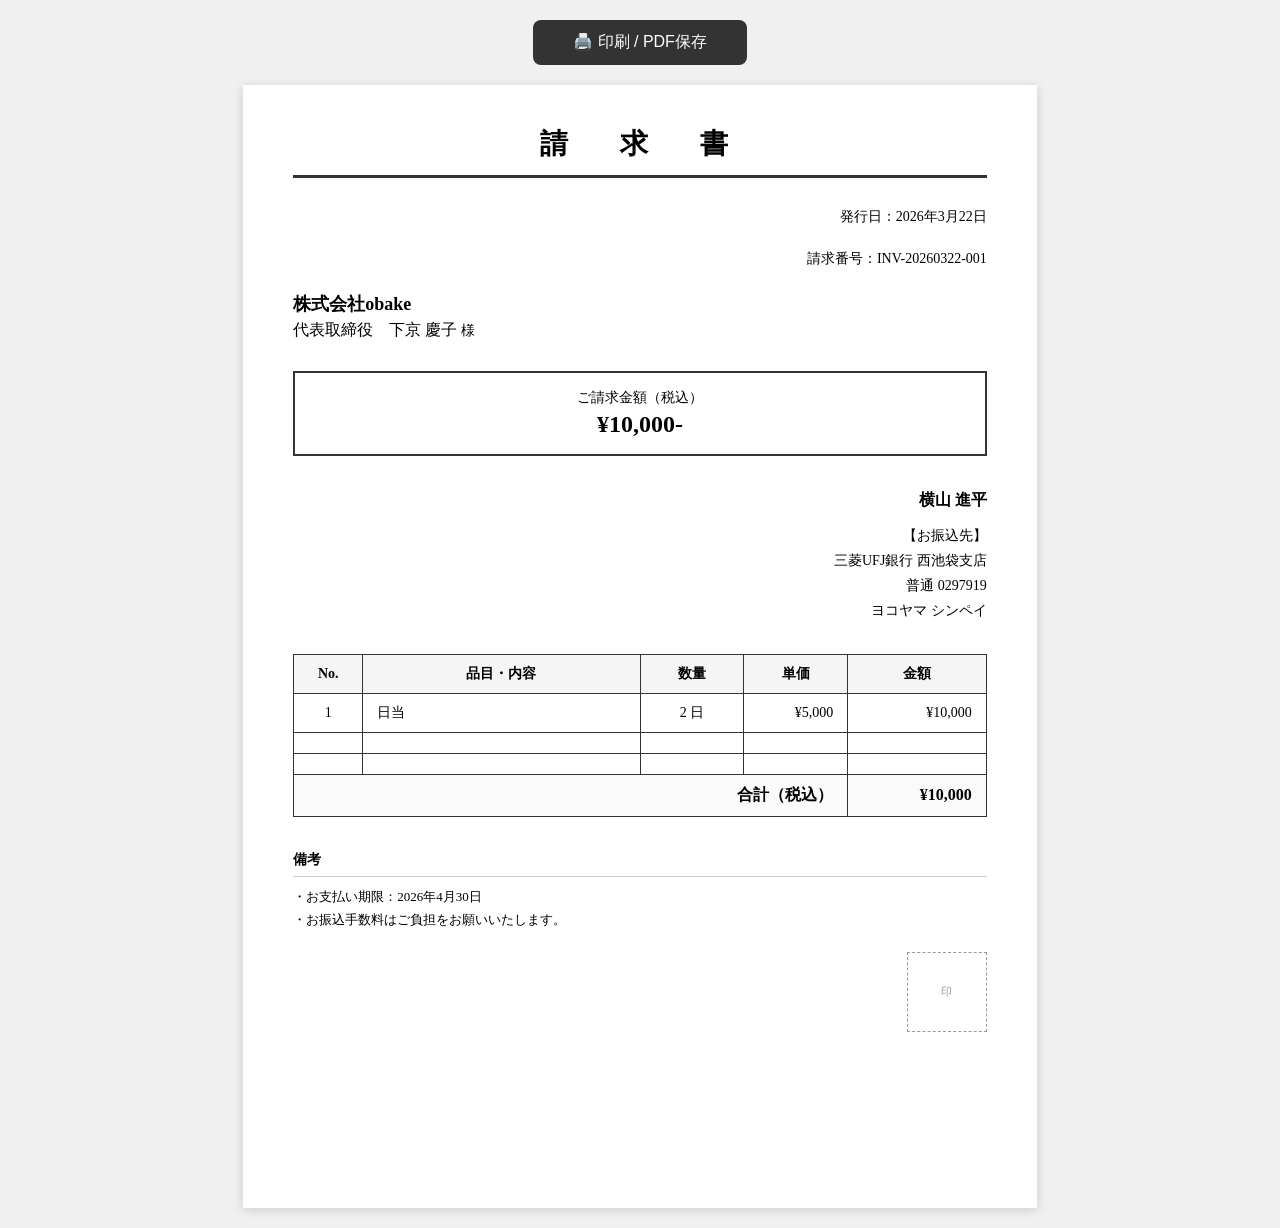
<file: invoice.html>
<!DOCTYPE html>
<html lang="ja">
<head>
    <meta charset="UTF-8">
    <meta name="viewport" content="width=device-width, initial-scale=1.0">
    <title>請求書</title>
    <style>
        * { margin: 0; padding: 0; box-sizing: border-box; }
        body { font-family: 'Yu Mincho', 'Hiragino Mincho Pro', serif; background: #f0f0f0; }
        .page {
            width: 210mm; min-height: 297mm; margin: 20px auto; padding: 40px 50px;
            background: #fff; box-shadow: 0 2px 10px rgba(0,0,0,.15);
        }
        @media print {
            body { background: #fff; }
            .page { margin: 0; padding: 30px 40px; box-shadow: none; width: 100%; }
            .no-print { display: none !important; }
        }
        h1 { text-align: center; font-size: 28px; letter-spacing: 12px; border-bottom: 3px solid #333; padding-bottom: 12px; margin-bottom: 30px; }
        .date { text-align: right; font-size: 14px; margin-bottom: 24px; }
        .to { margin-bottom: 30px; }
        .to .company { font-size: 18px; font-weight: bold; }
        .to .name { font-size: 16px; margin-top: 4px; }
        .to .suffix { font-size: 14px; }
        .amount-box {
            border: 2px solid #333; padding: 16px 24px; text-align: center;
            margin-bottom: 30px; font-size: 24px; font-weight: bold;
        }
        .amount-box .label { font-size: 14px; font-weight: normal; margin-bottom: 4px; }
        .from { text-align: right; margin-bottom: 30px; line-height: 1.8; font-size: 14px; }
        .from .company { font-size: 16px; font-weight: bold; }
        table { width: 100%; border-collapse: collapse; margin-bottom: 20px; }
        th, td { border: 1px solid #333; padding: 10px 14px; font-size: 14px; }
        th { background: #f5f5f5; font-weight: bold; text-align: center; }
        td { text-align: center; }
        td.left { text-align: left; }
        td.right { text-align: right; }
        .total-row td { font-weight: bold; font-size: 16px; background: #fafafa; }
        .notes { margin-top: 30px; font-size: 13px; line-height: 1.8; }
        .notes h3 { font-size: 14px; margin-bottom: 8px; border-bottom: 1px solid #ccc; padding-bottom: 4px; }
        .stamp-area { display: flex; justify-content: flex-end; margin-top: 20px; }
        .stamp-box { width: 80px; height: 80px; border: 1px dashed #999; display: flex; align-items: center; justify-content: center; color: #999; font-size: 11px; }
        .print-btn {
            display: block; margin: 20px auto; padding: 12px 40px; background: #333; color: #fff;
            border: none; border-radius: 8px; font-size: 16px; cursor: pointer; font-family: sans-serif;
        }
        .print-btn:hover { background: #555; }
    </style>
</head>
<body>

<button class="print-btn no-print" onclick="window.print()">🖨️ 印刷 / PDF保存</button>

<div class="page">
    <h1>請　求　書</h1>

    <div class="date">発行日：2026年3月22日</div>
    <div class="date">請求番号：INV-20260322-001</div>

    <!-- 宛先 -->
    <div class="to">
        <div class="company">株式会社obake</div>
        <div class="name">代表取締役　下京 慶子 <span class="suffix">様</span></div>
    </div>

    <!-- 請求金額 -->
    <div class="amount-box">
        <div class="label">ご請求金額（税込）</div>
        ¥10,000-
    </div>

    <!-- 差出人 -->
    <div class="from">
        <div class="company">横山 進平</div>
        <div style="margin-top:8px">【お振込先】</div>
        <div>三菱UFJ銀行 西池袋支店</div>
        <div>普通 0297919</div>
        <div>ヨコヤマ シンペイ</div>
    </div>

    <!-- 明細 -->
    <table>
        <thead>
            <tr>
                <th style="width:10%">No.</th>
                <th style="width:40%">品目・内容</th>
                <th style="width:15%">数量</th>
                <th style="width:15%">単価</th>
                <th style="width:20%">金額</th>
            </tr>
        </thead>
        <tbody>
            <tr>
                <td>1</td>
                <td class="left">日当</td>
                <td>2 日</td>
                <td class="right">¥5,000</td>
                <td class="right">¥10,000</td>
            </tr>
            <tr>
                <td></td>
                <td class="left"></td>
                <td></td>
                <td class="right"></td>
                <td class="right"></td>
            </tr>
            <tr>
                <td></td>
                <td class="left"></td>
                <td></td>
                <td class="right"></td>
                <td class="right"></td>
            </tr>
        </tbody>
        <tfoot>
            <tr class="total-row">
                <td colspan="4" class="right">合計（税込）</td>
                <td class="right">¥10,000</td>
            </tr>
        </tfoot>
    </table>

    <!-- 備考 -->
    <div class="notes">
        <h3>備考</h3>
        <p>・お支払い期限：2026年4月30日</p>
        <p>・お振込手数料はご負担をお願いいたします。</p>
    </div>

    <!-- 印鑑欄 -->
    <div class="stamp-area">
        <div class="stamp-box">印</div>
    </div>
</div>

</body>
</html>
</file>
